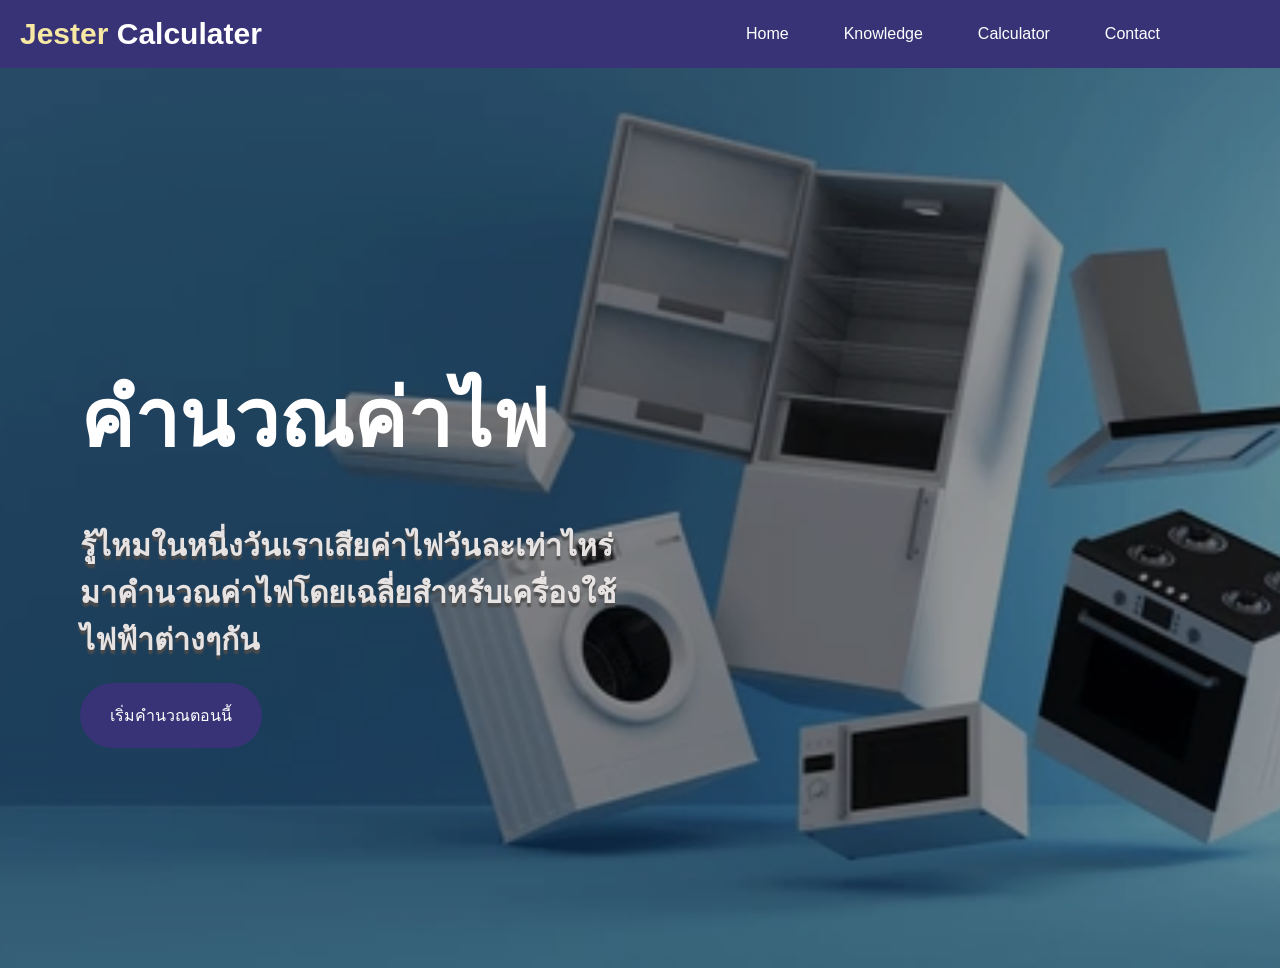
<file: index.html>
<!DOCTYPE html>
<html lang="en">
<head>
    <meta charset="UTF-8">
    <meta name="viewport" content="width=device-width, initial-scale=1.0">
    <title>Jolly Jasper</title>
    <link rel="stylesheet" href="style.css">
    <script src="script.js" defer></script>
</head>
<body>

<!-- Navbar -->
<header id="navbar">
 <nav class="navbar">
    <div class="logo">
        <span>Jester</span> Calculater
    </div>

    <div class="menu-toggle">
        ☰
    </div>

    <ul>
        <li><a href="index.html">Home</a></li>
        <li><a href="about.html">Knowledge</a></li>
        <li><a href="cal.html">Calculator</a></li>
        <li><a href="contact.html">Contact</a></li>
    </ul>
</nav>
</header>

<!-- Hero Section -->
<section class="hero">
  <div class="content">
    <h1>คำนวณค่าไฟ</h1>
    <h2>รู้ไหมในหนี่งวันเราเสียค่าไฟวันละเท่าไหร่ <br>
    มาคำนวณค่าไฟโดยเฉลี่ยสำหรับเครื่องใช้ไฟฟ้าต่างๆกัน</h2>
    <div class="btn">
      <a href="cal.html">เริ่มคำนวณตอนนี้</a>
    </div>
  </div>
</section>

</body>
</html>
</file>
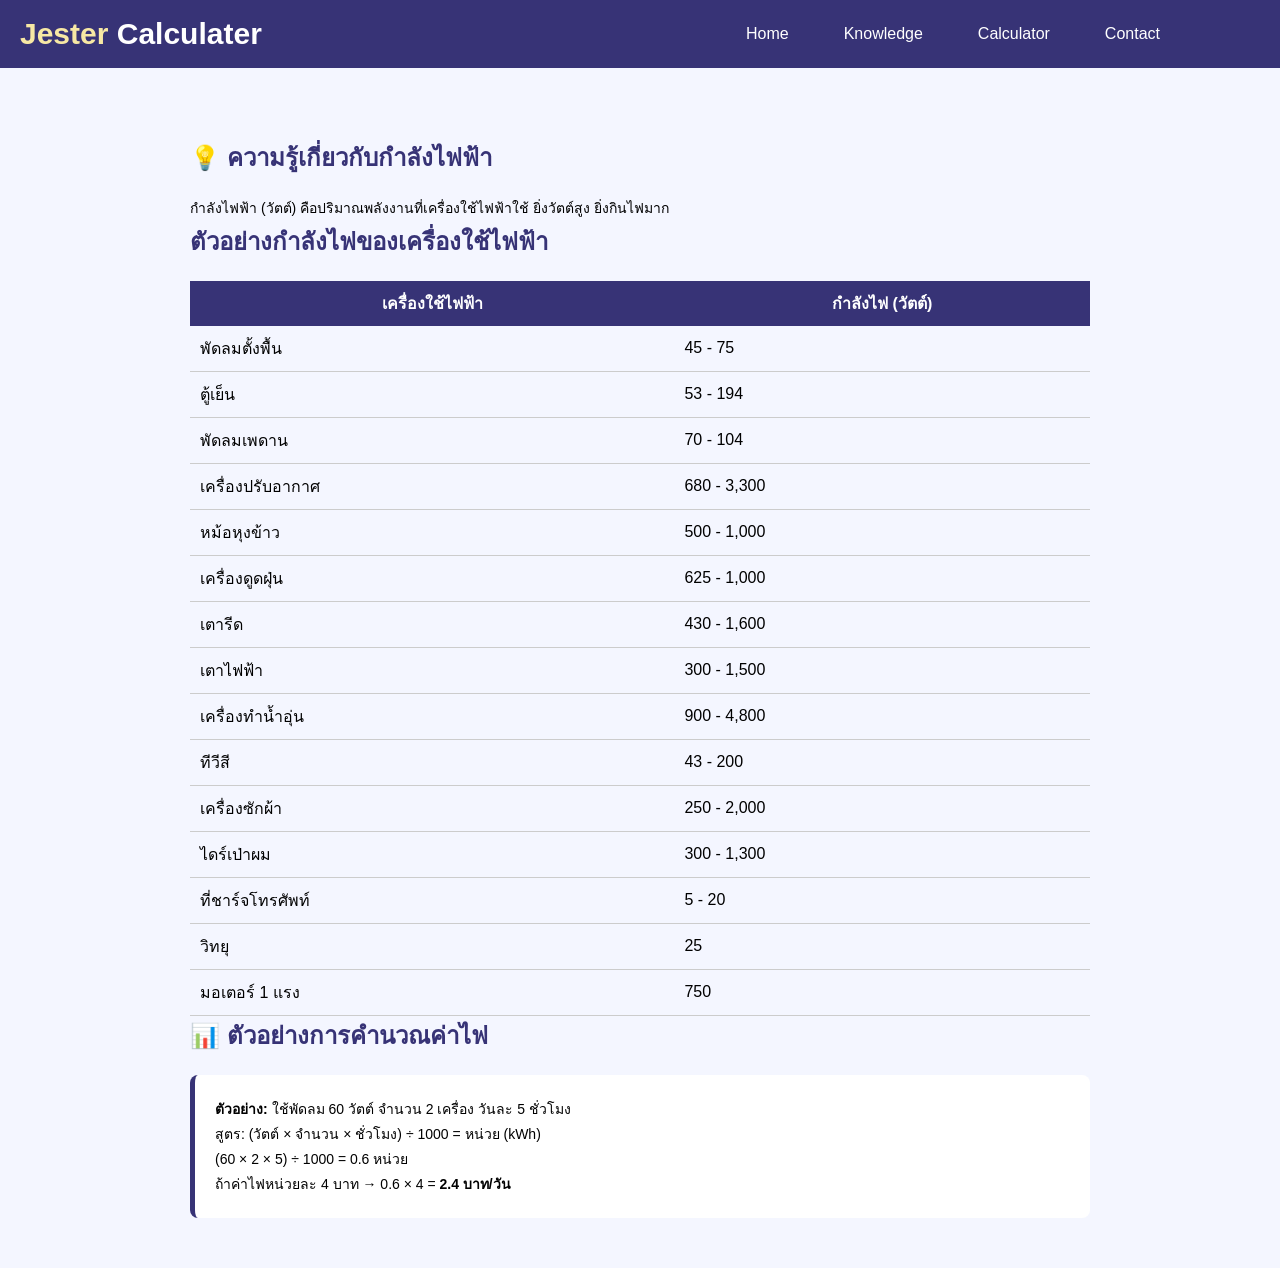
<file: about.html>
<!DOCTYPE html>
<html lang="th">
<head>
    <meta charset="UTF-8">
    <meta name="viewport" content="width=device-width, initial-scale=1.0">
    <title>ความรู้ค่าไฟ | Jesper Calculater</title>
    <link rel="stylesheet" href="style.css">
    <script src="script.js" defer></script>
</head>
<body>

<!-- Navbar -->
<header id="navbar">
 <nav class="navbar">
    <div class="logo">
        <span>Jester</span> Calculater
    </div>

    <div class="menu-toggle">
        ☰
    </div>

    <ul>
        <li><a href="index.html">Home</a></li>
        <li><a href="about.html">Knowledge</a></li>
        <li><a href="cal.html">Calculator</a></li>
        <li><a href="contact.html">Contact</a></li>
    </ul>
</nav>
</header>

<!-- Content -->
<section class="info">
  <div class="container">

    <h1>💡 ความรู้เกี่ยวกับกำลังไฟฟ้า</h1>
    <p>
      กำลังไฟฟ้า (วัตต์) คือปริมาณพลังงานที่เครื่องใช้ไฟฟ้าใช้ ยิ่งวัตต์สูง ยิ่งกินไฟมาก
    </p>

    <!-- Table -->
    <h2>ตัวอย่างกำลังไฟของเครื่องใช้ไฟฟ้า</h2>
    <table>
      <tr>
        <th>เครื่องใช้ไฟฟ้า</th>
        <th>กำลังไฟ (วัตต์)</th>
      </tr>

      <tr><td>พัดลมตั้งพื้น</td><td>45 - 75</td></tr>
      <tr><td>ตู้เย็น</td><td>53 - 194</td></tr>
      <tr><td>พัดลมเพดาน</td><td>70 - 104</td></tr>
      <tr><td>เครื่องปรับอากาศ</td><td>680 - 3,300</td></tr>
      <tr><td>หม้อหุงข้าว</td><td>500 - 1,000</td></tr>
      <tr><td>เครื่องดูดฝุ่น</td><td>625 - 1,000</td></tr>
      <tr><td>เตารีด</td><td>430 - 1,600</td></tr>
      <tr><td>เตาไฟฟ้า</td><td>300 - 1,500</td></tr>
      <tr><td>เครื่องทำน้ำอุ่น</td><td>900 - 4,800</td></tr>
      <tr><td>ทีวีสี</td><td>43 - 200</td></tr>
      <tr><td>เครื่องซักผ้า</td><td>250 - 2,000</td></tr>
      <tr><td>ไดร์เป่าผม</td><td>300 - 1,300</td></tr>
      <tr><td>ที่ชาร์จโทรศัพท์</td><td>5 - 20</td></tr>
      <tr><td>วิทยุ</td><td>25</td></tr>
      <tr><td>มอเตอร์ 1 แรง</td><td>750</td></tr>
    </table>

    <!-- Example -->
    <h2>📊 ตัวอย่างการคำนวณค่าไฟ</h2>
    <div class="example">
      <p><b>ตัวอย่าง:</b> ใช้พัดลม 60 วัตต์ จำนวน 2 เครื่อง วันละ 5 ชั่วโมง</p>
      <p>สูตร: (วัตต์ × จำนวน × ชั่วโมง) ÷ 1000 = หน่วย (kWh)</p>

      <p>
        (60 × 2 × 5) ÷ 1000 = 0.6 หน่วย
      </p>

      <p>
        ถ้าค่าไฟหน่วยละ 4 บาท → 0.6 × 4 = <b>2.4 บาท/วัน</b>
      </p>
    </div>

  </div>
</section>

</body>
</html>
</file>
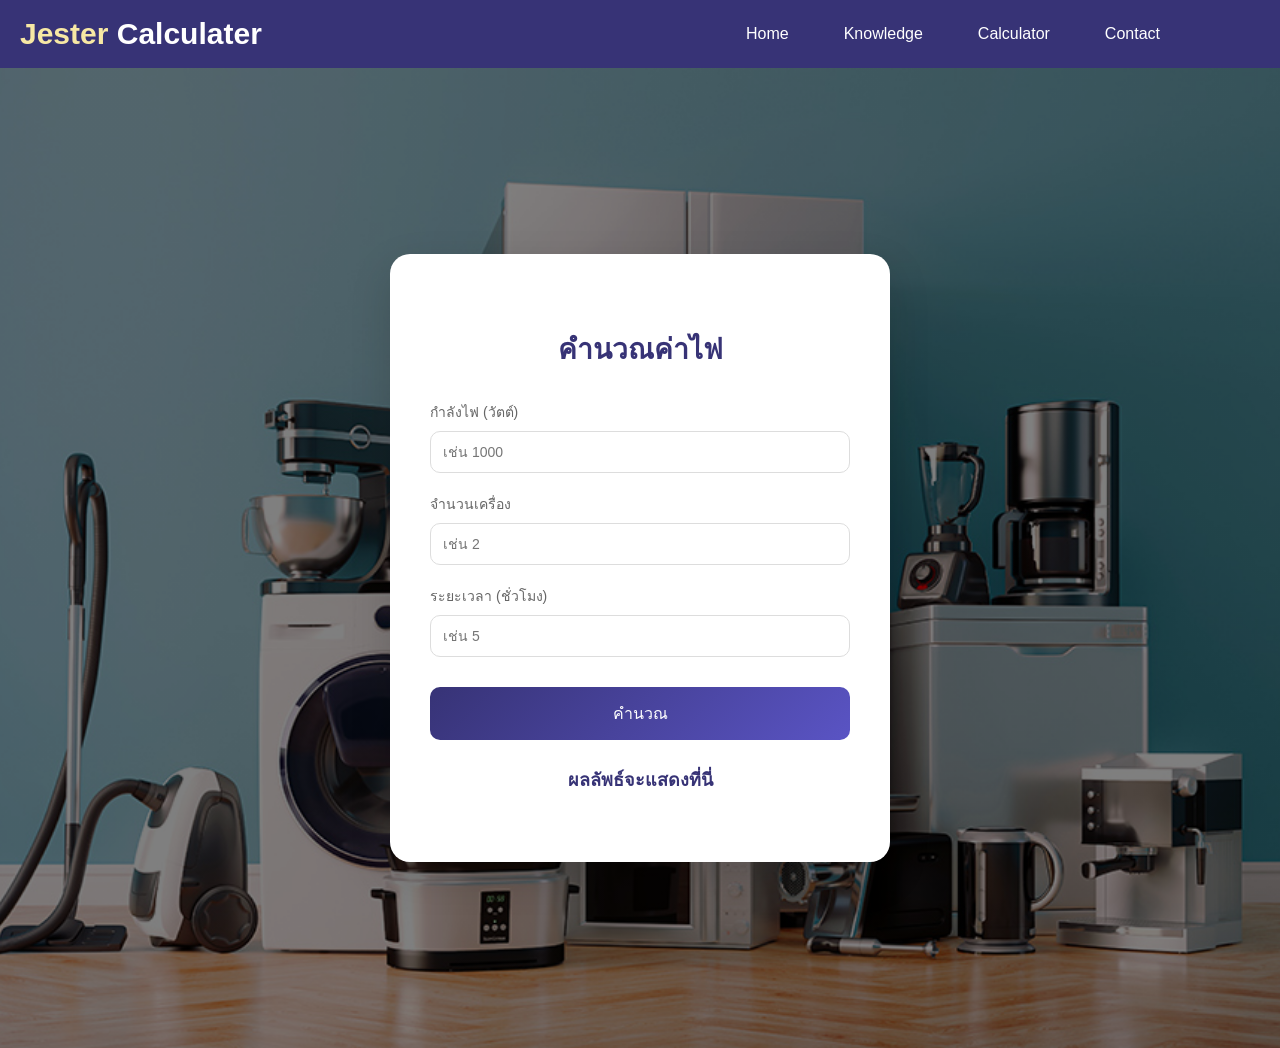
<file: cal.html>
<!DOCTYPE html>
<html lang="th">
<head>
    <meta charset="UTF-8">
    <meta name="viewport" content="width=device-width, initial-scale=1.0">
    <title>Jesper Calculater</title>
    <link rel="stylesheet" href="style.css">
    <script src="cal.js" defer></script>
    <script src="script.js" defer></script>
</head>
<body>

<!-- Navbar -->
<header id="navbar">
 <nav class="navbar">
    <div class="logo">
        <span>Jester</span> Calculater
    </div>

    <div class="menu-toggle">
        ☰
    </div>

    <ul>
        <li><a href="index.html">Home</a></li>
        <li><a href="about.html">Knowledge</a></li>
        <li><a href="cal.html">Calculator</a></li>
        <li><a href="contact.html">Contact</a></li>
    </ul>
</nav>
</header>

<!-- Calculator Section -->
<section class="calculator">
  <div class="card">
    <h1>คำนวณค่าไฟ</h1>

    <div class="form-group">
      <label>กำลังไฟ (วัตต์)</label>
      <input type="number" id="watts" placeholder="เช่น 1000">
    </div>

    <div class="form-group">
      <label>จำนวนเครื่อง</label>
      <input type="number" id="quantity" placeholder="เช่น 2">
    </div>

    <div class="form-group">
      <label>ระยะเวลา (ชั่วโมง)</label>
      <input type="number" id="hours" placeholder="เช่น 5">
    </div>

    <button onclick="calculatePrice()">คำนวณ</button>

    <h3 id="result">ผลลัพธ์จะแสดงที่นี่</h3>
  </div>
</section>

</body>
</html>
</file>
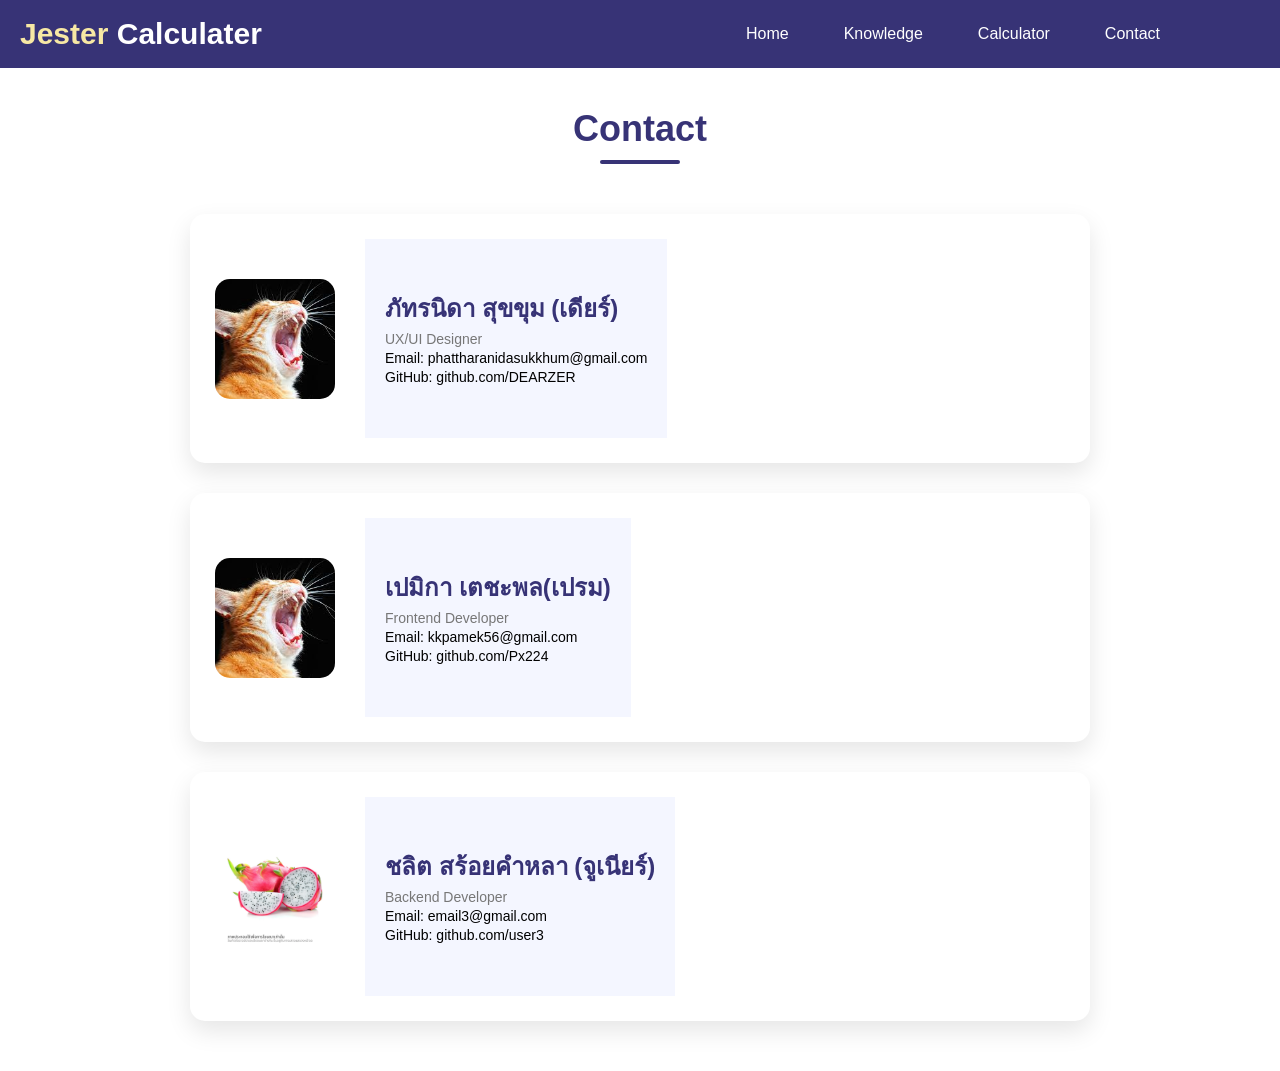
<file: contact.html>
<!DOCTYPE html>
<html lang="th">
<head>
    <meta charset="UTF-8">
    <meta name="viewport" content="width=device-width, initial-scale=1.0">
    <title>Contact | Jesper Calculater</title>
    <link rel="stylesheet" href="style.css">
    <script src="script.js" defer></script>
</head>
<body>

<!-- Navbar -->
<header id="navbar">
 <nav class="navbar">
    <div class="logo">
        <span>Jester</span> Calculater
    </div>

    <div class="menu-toggle">
        ☰
    </div>

    <ul>
        <li><a href="index.html">Home</a></li>
        <li><a href="about.html">Knowledge</a></li>
        <li><a href="cal.html">Calculator</a></li>
        <li><a href="contact.html">Contact</a></li>
    </ul>
</nav>
</header>

<body class="contact-page">
<h1>Contact</h1>

<!-- Team Section -->
<section class="team">

  <!-- Person 1 -->
  <div class="member-card">
    <img src="cat.png" alt="profile">
    <div class="info">
      <h2>ภัทรนิดา สุขขุม (เดียร์)</h2>
      <p class="role">UX/UI Designer</p>
      <p>Email: phattharanidasukkhum@gmail.com</p>
      <p>GitHub: github.com/DEARZER</p>
    </div>
  </div>

  <!-- Person 2 -->
  <div class="member-card">
    <img src="cat.png" alt="profile">
    <div class="info">
      <h2>เปมิกา เตชะพล(เปรม)</h2>
      <p class="role">Frontend Developer</p>
      <p>Email: kkpamek56@gmail.com</p>
      <p>GitHub: github.com/Px224</p>
    </div>
  </div>

  <!-- Person 3 -->
  <div class="member-card">
    <img src="kawDragon.webp" alt="profile">
    <div class="info">
      <h2>ชลิต สร้อยคำหลา
 (จูเนียร์)</h2>
      <p class="role">Backend Developer</p>
      <p>Email: email3@gmail.com</p>
      <p>GitHub: github.com/user3</p>
    </div>
  </div>
</section>
</body>

</body>
</html>
</file>
<file: style.css>
body {
    margin: 0;
    font-family: sans-serif;
}

/* ===========================
   Navbar
=========================== */

#navbar {
    background-color: #373376;
    display: flex;
    justify-content: space-between;
}

.navbar {
    width: 100%;
    max-width: 1200px;
    display: flex;
    justify-content: space-between;
    align-items: center;
}

.navbar ul {
    list-style: none;
    display: flex;
    gap: 25px;
    margin: 10px;
    padding: 15px;
}

.navbar a {
    color: white;
    text-decoration: none;
    padding: 10px 15px;
    transition: 0.3s;
}

.navbar a:hover {
    background-color: #2b1c61;
    border-radius: 5px;
}

/* Logo */

.logo {
    color: white;
    font-weight: bold;
    font-size: 30px;
    margin-left: 20px;
}

.logo span {
    color: #f7e8a4;
}

/* ===========================
   Hero
=========================== */

.hero {
    min-height: 100vh;
    display: flex;
    align-items: center;
    padding: 0 80px;

    background:
        linear-gradient(rgba(0,0,0,0.4), rgba(0,0,0,0.4)),
        url("ele.png");

    background-size: cover;
    background-position: center;
}

.content {
    max-width: 600px;
}

.content h1 {
    font-size: 80px;
    color: white;
    margin-bottom: 30px;
}

.content h2 {
    font-size: 30px;
    color: #e7e3e3;
    text-shadow: 0 4px 2px #4d4c4c;
    margin-bottom: 20px;
}

/* Button */

.btn a {
    display: inline-block;
    padding: 20px 30px;
    background-color: #373376;
    color: white;
    text-decoration: none;
    border-radius: 40px;
    font-size: 16px;
    transition: 0.3s;
}

.btn a:hover {
    background-color: #aaa2c8;
}

/* ===========================
   Calculator
=========================== */

.calculator {
    min-height: 100vh;
    display: flex;
    justify-content: center;
    align-items: center;
    padding: 40px;

    background:
        linear-gradient(rgba(0,0,0,0.5), rgba(0,0,0,0.5)),
        url("image.png");

    background-size: cover;
    background-position: center;
}

/* Card */

.card {
    background: white;
    width: 100%;
    max-width: 420px;

    padding: 50px 40px;
    border-radius: 20px;

    box-shadow: 0 15px 40px rgba(0,0,0,0.15);

    text-align: center;

    transition: 0.3s;
}

.card:hover {
    transform: translateY(-5px);
}

.card h1 {
    color: #373376;
    margin-bottom: 30px;
    font-size: 28px;
}

/* Form */

.form-group {
    text-align: left;
    margin-bottom: 20px;
}

.form-group label {
    font-size: 14px;
    color: #666;
}

/* Input */

.form-group input {
    width: 100%;
    box-sizing: border-box;

    padding: 12px;
    margin-top: 8px;

    border-radius: 10px;
    border: 1px solid #ddd;

    font-size: 14px;
    transition: 0.2s;
}

.form-group input:focus {
    border-color: #373376;
    outline: none;
    box-shadow: 0 0 5px rgba(55,51,118,.3);
}

/* Button */

button {

    width: 100%;

    padding: 14px;

    margin-top: 10px;

    background: linear-gradient(135deg,#373376,#5a54c4);

    color: white;

    border: none;

    border-radius: 10px;

    font-size: 16px;

    cursor: pointer;

    transition: .3s;

}

button:hover {

    transform: scale(1.03);

    box-shadow: 0 5px 15px rgba(55,51,118,.4);

}

/* Result */

#result {

    margin-top:25px;

    font-size:18px;

    color:#373376;

    font-weight:bold;

}

/* ===========================
   Knowledge
=========================== */

.info{

    padding:50px 20px;

    background:#f4f6ff;

}

.container{

    max-width:900px;

    margin:auto;

}

h1{

    color:#373376;

}

h2{

    margin-top:40px;

    color:#2b1c61;

}

/* Table */

table{

    width:100%;

    border-collapse:collapse;

    margin-top:20px;

}

table th{

    background:#373376;

    color:white;

    padding:10px;

}

table td{

    padding:10px;

    border-bottom:1px solid #ccc;

}

/* Example */

.example{

    margin-top:20px;

    padding:20px;

    background:white;

    border-left:5px solid #373376;

    border-radius:8px;

}

/* ===========================
   Contact
=========================== */

.team{

    max-width:900px;

    margin:50px auto;

    display:flex;

    flex-direction:column;

    gap:30px;

    padding:0 20px;

}

.member-card{

    display:flex;

    align-items:center;

    gap:30px;

    background:white;

    padding:25px;

    border-radius:15px;

    box-shadow:0 10px 25px rgba(0,0,0,.1);

    transition:.3s;

}

.member-card:hover{

    transform:translateY(-5px);

}

.member-card img{

    width:120px;

    height:120px;

    border-radius:15px;

    object-fit:cover;

}

.info h2{

    margin:0;

    color:#373376;

}

.role{

    color:#777;

    margin:5px 0 10px;

}

.info p{

    margin:3px 0;

    font-size:14px;

}

.contact-page h1{

    text-align:center;

    color:#373376;

    font-size:36px;

    margin-top:40px;

    margin-bottom:20px;

    position:relative;

}

.contact-page h1::after{

    content:"";

    display:block;

    width:80px;

    height:4px;

    background:#373376;

    margin:10px auto 0;

    border-radius:2px;

}

/* =====================================================
   Responsive Design
===================================================== */

/* ---------- Desktop ขนาดกลาง ---------- */
@media screen and (max-width: 1200px) {

    .navbar{
        max-width: 100%;
        padding: 0 20px;
        box-sizing: border-box;
    }

    .hero{
        padding: 0 50px;
    }

}

/* ---------- Tablet ---------- */
@media screen and (max-width: 992px){

    /* Navbar */

    .navbar{

        padding:15px 20px;

    }

    .navbar ul{

        gap:18px;

    }

    .logo{

        font-size:28px;

    }

    /* Hero */

    .hero{

        padding:40px;

    }

    .content{

        max-width:100%;

    }

    .content h1{

        font-size:60px;

    }

    .content h2{

        font-size:24px;

        line-height:1.5;

    }

    .btn a{

        padding:18px 28px;

    }

    /* Calculator */

    .calculator{

        padding:30px;

    }

    .card{

        max-width:500px;

    }

    /* Contact */

    .team{

        padding:0 30px;

    }

}

/* ---------- Mobile ---------- */
@media screen and (max-width:768px){

    /* Navbar */

    #navbar{

        display:block;

    }

    .navbar{

        flex-direction:column;

        align-items:center;

        justify-content:center;

        padding:15px;

    }

    .logo{

        margin:0;

        margin-bottom:15px;

        font-size:26px;

        text-align:center;

    }

    .navbar ul{

        flex-wrap:wrap;

        justify-content:center;

        gap:10px;

        margin:0;

        padding:0;

    }

    .navbar li{

        margin:5px;

    }

    .navbar a{

        display:block;

        padding:10px 15px;

    }

    /* Hero */

    .hero{

        min-height:90vh;

        padding:25px;

        justify-content:center;

        text-align:center;

    }

    .content h1{

        font-size:48px;

    }

    .content h2{

        font-size:22px;

    }

    .btn{

        display:flex;

        justify-content:center;

        margin-top:20px;

    }

    .btn a{

        width:220px;

    }

    /* Calculator */

    .calculator{

        padding:20px;

    }

    .card{

        width:100%;

        max-width:100%;

        padding:30px 20px;

        box-sizing:border-box;

    }

    .card h1{

        font-size:26px;

    }

    .form-group input{

        width:100%;

    }

    button{

        width:100%;

    }

    /* Knowledge */

    .container{

        width:100%;

    }

    table{

        display:block;

        overflow-x:auto;

        white-space:nowrap;

    }

    table th,

    table td{

        padding:12px;

    }

    /* Contact */

    .member-card{

        flex-direction:column;

        text-align:center;

    }

    .member-card img{

        width:110px;

        height:110px;

    }

    .info h2{

        font-size:22px;

    }

}

/* ---------- Small Mobile ---------- */
@media screen and (max-width:480px){

    .logo{

        font-size:22px;

    }

    .navbar ul{

        flex-direction:column;

        align-items:center;

    }

    .navbar a{

        padding:8px 10px;

    }

    .hero{

        padding:20px;

    }

    .content h1{

        font-size:36px;

    }

    .content h2{

        font-size:18px;

        line-height:1.6;

    }

    .btn{

        width:100%;

    }

    .btn a{

        width:100%;

        box-sizing:border-box;

    }

    .card{

        padding:25px 15px;

    }

    .card h1{

        font-size:22px;

    }

    .form-group label{

        font-size:13px;

    }

    .form-group input{

        font-size:14px;

        padding:10px;

    }

    button{

        font-size:15px;

        padding:12px;

    }

    #result{

        font-size:16px;

        line-height:1.5;

    }

    h1{

        font-size:28px;

    }

    h2{

        font-size:22px;

    }

    .member-card{

        padding:20px;

    }

    .member-card img{

        width:90px;

        height:90px;

    }

}

/* ---------- Extra Small Device ---------- */
@media screen and (max-width:360px){

    .content h1{

        font-size:30px;

    }

    .content h2{

        font-size:16px;

    }

    .logo{

        font-size:20px;

    }

    .navbar a{

        font-size:14px;

    }

    .card{

        padding:20px 12px;

    }

    .card h1{

        font-size:20px;

    }

    button{

        font-size:14px;

    }

}

/* ===========================
   Hamburger Menu
=========================== */

.menu-toggle{
    display:none;
    font-size:32px;
    color:white;
    cursor:pointer;
    user-select:none;
}

/* Mobile */

@media (max-width:768px){

    #navbar{
        display:block;
    }

    .navbar{

        position:relative;

        flex-direction:row;

        justify-content:space-between;

        align-items:center;

        padding:15px 20px;

    }

    .menu-toggle{

        display:block;

    }

    .navbar ul{

        display:none;

        position:absolute;

        top:100%;

        left:0;

        width:100%;

        background:#373376;

        flex-direction:column;

        text-align:center;

        padding:15px 0;

        margin:0;

        gap:0;

        animation:slideDown .3s ease;

    }

    .navbar ul.active{

        display:flex;

    }

    .navbar li{

        width:100%;

    }

    .navbar a{

        display:block;

        padding:15px;

    }

    .navbar a:hover{

        background:#2b1c61;

    }

}

@keyframes slideDown{

    from{

        opacity:0;

        transform:translateY(-10px);

    }

    to{

        opacity:1;

        transform:translateY(0);

    }

}
</file>
